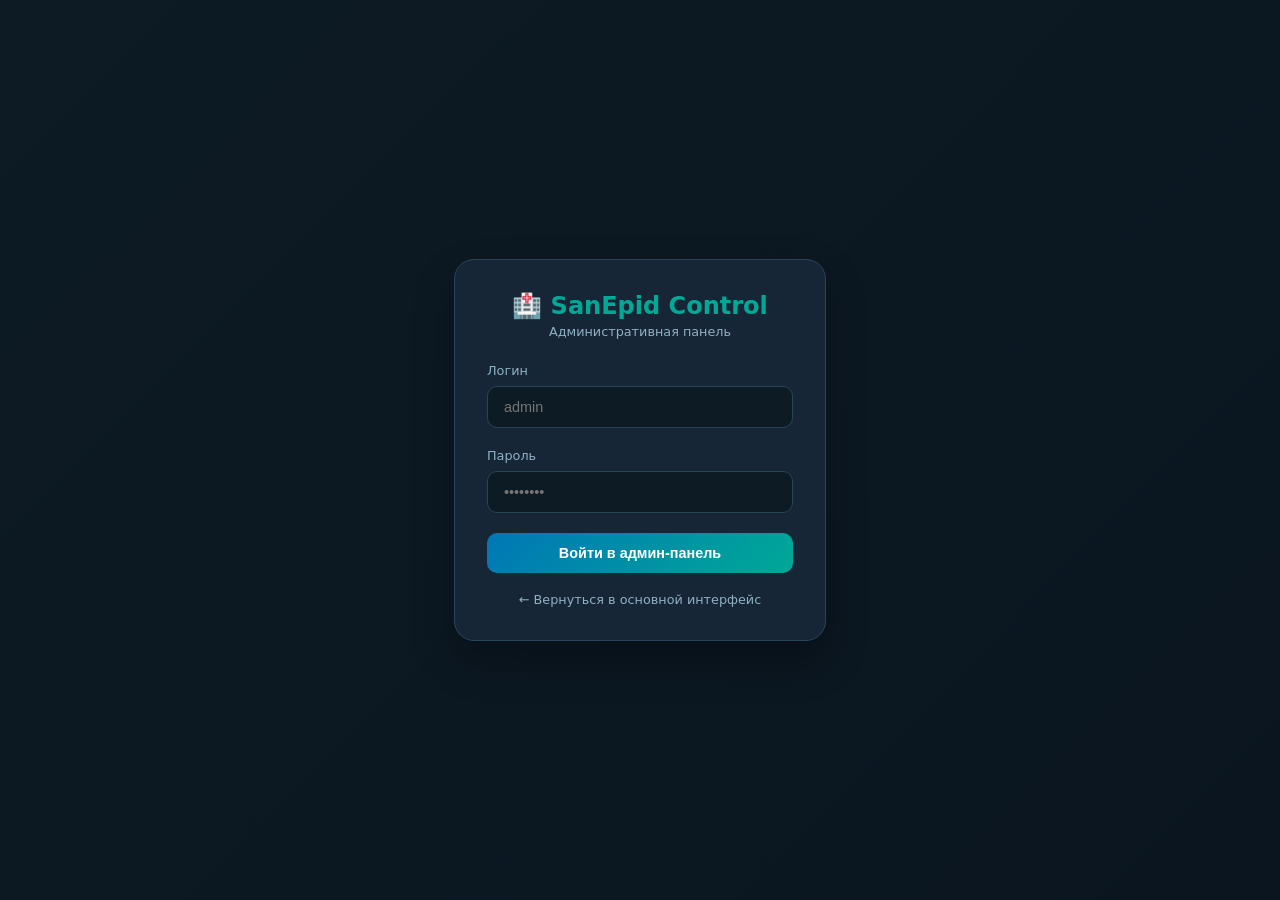
<file: admin/login.html>
<!DOCTYPE html>
<html lang="ru">
<head>
    <meta charset="UTF-8">
    <meta name="viewport" content="width=device-width, initial-scale=1.0">
    <title>SanEpid Control — Вход в админ-панель</title>
    <style>
        * {
            margin: 0;
            padding: 0;
            box-sizing: border-box;
        }
        
        body {
            font-family: 'Segoe UI', -apple-system, BlinkMacSystemFont, system-ui, sans-serif;
            background: linear-gradient(135deg, #0d1b24 0%, #0a1520 100%);
            min-height: 100vh;
            display: flex;
            align-items: center;
            justify-content: center;
        }
        
        .login-container {
            width: 100%;
            max-width: 420px;
            padding: 1.5rem;
        }
        
        .login-card {
            background: #162636;
            border: 1px solid #2a4558;
            border-radius: 20px;
            padding: 2rem;
            box-shadow: 0 20px 40px rgba(0, 0, 0, 0.3);
        }
        
        .logo {
            text-align: center;
            margin-bottom: 1.5rem;
        }
        
        .logo h1 {
            color: #00a896;
            font-size: 1.5rem;
        }
        
        .logo p {
            color: #8fb0c4;
            font-size: 0.8rem;
            margin-top: 0.25rem;
        }
        
        .form-group {
            margin-bottom: 1.25rem;
        }
        
        .form-group label {
            display: block;
            margin-bottom: 0.5rem;
            color: #8fb0c4;
            font-size: 0.8rem;
            font-weight: 500;
        }
        
        .form-group input {
            width: 100%;
            padding: 0.75rem 1rem;
            background: #0d1b24;
            border: 1px solid #2a4558;
            border-radius: 10px;
            color: #e8f2f8;
            font-size: 0.9rem;
            transition: all 0.2s;
        }
        
        .form-group input:focus {
            outline: none;
            border-color: #0077b6;
            box-shadow: 0 0 0 3px rgba(0, 119, 182, 0.2);
        }
        
        .btn {
            width: 100%;
            padding: 0.75rem;
            background: linear-gradient(135deg, #0077b6, #00a896);
            border: none;
            border-radius: 10px;
            color: white;
            font-size: 0.9rem;
            font-weight: 600;
            cursor: pointer;
            transition: all 0.2s;
        }
        
        .btn:hover {
            transform: translateY(-1px);
            box-shadow: 0 4px 12px rgba(0, 119, 182, 0.3);
        }
        
        .error-message {
            background: rgba(214, 40, 57, 0.2);
            border: 1px solid #d62839;
            border-radius: 8px;
            padding: 0.75rem;
            margin-bottom: 1rem;
            color: #d62839;
            font-size: 0.85rem;
            text-align: center;
        }
        
        .back-link {
            text-align: center;
            margin-top: 1rem;
        }
        
        .back-link a {
            color: #8fb0c4;
            text-decoration: none;
            font-size: 0.8rem;
        }
        
        .back-link a:hover {
            color: #0077b6;
        }
        
        .hidden {
            display: none;
        }
    </style>
</head>
<body>
    <div class="login-container">
        <div class="login-card">
            <div class="logo">
                <h1>🏥 SanEpid Control</h1>
                <p>Административная панель</p>
            </div>
            
            <div id="error-message" class="error-message hidden"></div>
            
            <form id="login-form">
                <div class="form-group">
                    <label>Логин</label>
                    <input type="text" id="username" autocomplete="username" placeholder="admin" required>
                </div>
                <div class="form-group">
                    <label>Пароль</label>
                    <input type="password" id="password" autocomplete="current-password" placeholder="••••••••" required>
                </div>
                <button type="submit" class="btn">Войти в админ-панель</button>
            </form>
            
            <div class="back-link">
                <a href="/">← Вернуться в основной интерфейс</a>
            </div>
        </div>
    </div>
    
    <script>
        const form = document.getElementById('login-form');
        const errorDiv = document.getElementById('error-message');
        
        function showError(message) {
            errorDiv.textContent = message;
            errorDiv.classList.remove('hidden');
            setTimeout(() => {
                errorDiv.classList.add('hidden');
            }, 5000);
        }
        
        form.addEventListener('submit', async (e) => {
            e.preventDefault();
            
            const username = document.getElementById('username').value.trim();
            const password = document.getElementById('password').value;
            
            if (!username || !password) {
                showError('Введите логин и пароль');
                return;
            }
            
            const submitBtn = form.querySelector('.btn');
            submitBtn.disabled = true;
            submitBtn.textContent = 'Вход...';
            
            try {
                const response = await fetch('/admin/login', {
                    method: 'POST',
                    headers: { 'Content-Type': 'application/json' },
                    body: JSON.stringify({ username, password })
                });
                
                const data = await response.json();
                
                if (response.ok && data.success && data.token) {
                    localStorage.setItem('admin_token', data.token);
                    localStorage.setItem('admin_user', JSON.stringify(data.user));
                    window.location.href = '/admin';
                } else {
                    showError(data.error || 'Ошибка входа');
                }
            } catch (error) {
                showError('Ошибка соединения с сервером');
            } finally {
                submitBtn.disabled = false;
                submitBtn.textContent = 'Войти в админ-панель';
            }
        });
    </script>
</body>
</html>
</file>
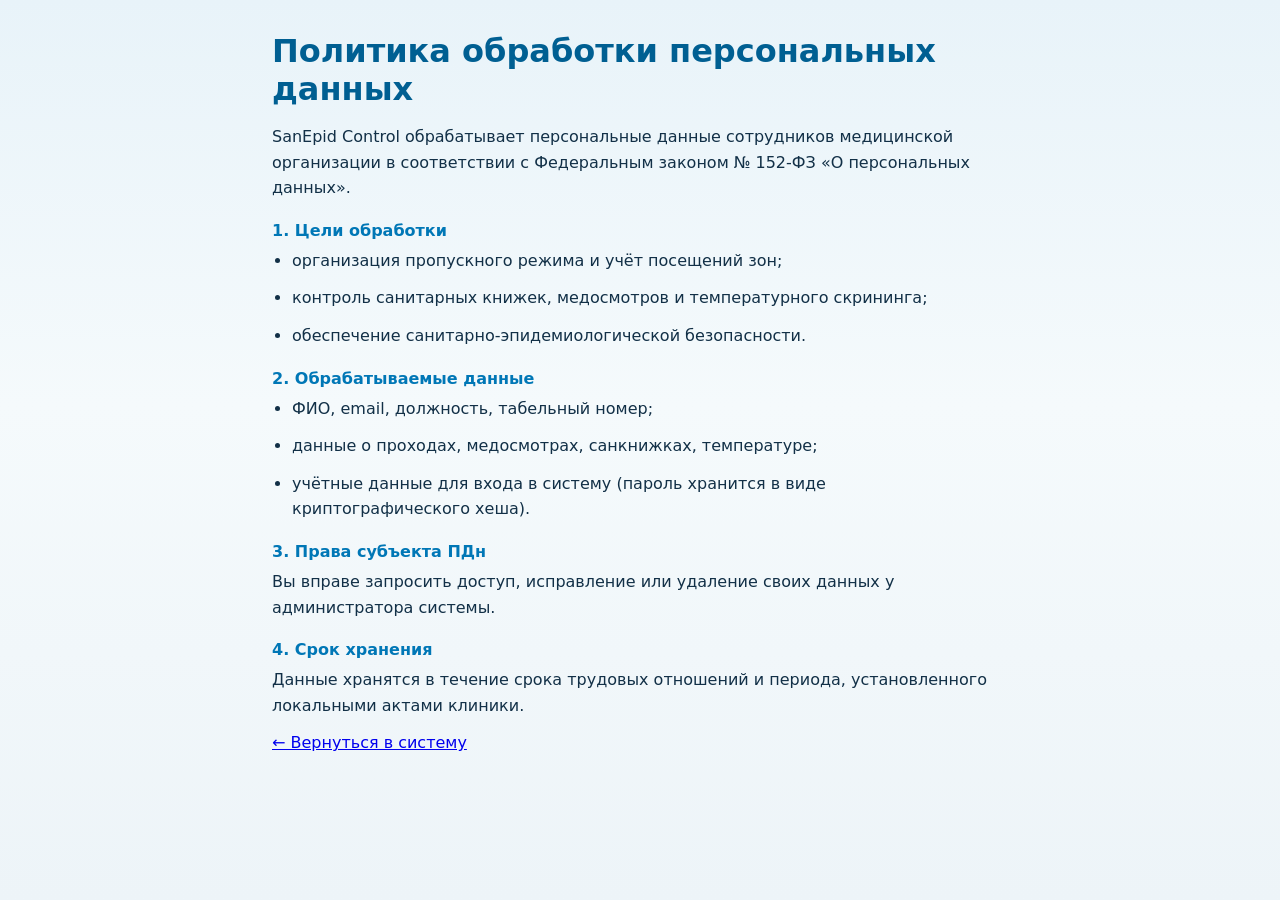
<file: frontend/legal/privacy.html>
<!DOCTYPE html>
<html lang="ru">
<head>
  <meta charset="UTF-8">
  <meta name="viewport" content="width=device-width, initial-scale=1.0">
  <title>Политика обработки ПДн — SanEpid Control</title>
  <link rel="stylesheet" href="../styles.css">
  <style>
    body { padding: 2rem; max-width: 800px; margin: 0 auto; }
    h1 { color: var(--primary-dark); margin-bottom: 1rem; }
    h2 { margin: 1.25rem 0 .5rem; font-size: 1rem; color: var(--primary); }
    p, li { line-height: 1.6; color: var(--text); margin-bottom: .75rem; }
    ul { padding-left: 1.25rem; }
  </style>
</head>
<body>
  <h1>Политика обработки персональных данных</h1>
  <p>SanEpid Control обрабатывает персональные данные сотрудников медицинской организации в соответствии с Федеральным законом № 152-ФЗ «О персональных данных».</p>
  <h2>1. Цели обработки</h2>
  <ul>
    <li>организация пропускного режима и учёт посещений зон;</li>
    <li>контроль санитарных книжек, медосмотров и температурного скрининга;</li>
    <li>обеспечение санитарно-эпидемиологической безопасности.</li>
  </ul>
  <h2>2. Обрабатываемые данные</h2>
  <ul>
    <li>ФИО, email, должность, табельный номер;</li>
    <li>данные о проходах, медосмотрах, санкнижках, температуре;</li>
    <li>учётные данные для входа в систему (пароль хранится в виде криптографического хеша).</li>
  </ul>
  <h2>3. Права субъекта ПДн</h2>
  <p>Вы вправе запросить доступ, исправление или удаление своих данных у администратора системы.</p>
  <h2>4. Срок хранения</h2>
  <p>Данные хранятся в течение срока трудовых отношений и периода, установленного локальными актами клиники.</p>
  <p><a href="/">← Вернуться в систему</a></p>
</body>
</html>
</file>
<file: frontend/styles.css>
:root {
  --bg: #eef5f9;
  --bg-soft: #f8fbfd;
  --surface: #ffffff;
  --surface-alt: #f0f7fb;
  --border: #c8dce8;
  --border-strong: #9ec4d8;
  --text: #123047;
  --muted: #5b7a8f;
  --primary: #0077b6;
  --primary-dark: #005f92;
  --primary-soft: #e3f2fa;
  --medical: #00a896;
  --medical-soft: #e6f7f4;
  --danger: #d62839;
  --danger-soft: #fdecee;
  --warning: #e09f3e;
  --warning-soft: #fff6e8;
  --success: #2a9d8f;
  --success-soft: #e8f7f4;
  --shadow: 0 10px 30px rgba(18, 48, 71, 0.08);
  --radius: 16px;
  --font: "Manrope", "Segoe UI", system-ui, sans-serif;
}

* { box-sizing: border-box; margin: 0; padding: 0; }

body {
  font-family: var(--font);
  background: linear-gradient(180deg, #e8f3f9 0%, #f5fafc 45%, #edf4f8 100%);
  color: var(--text);
  min-height: 100vh;
}

.bg-pattern {
  position: fixed; inset: 0; pointer-events: none; z-index: 0;
  background:
    radial-gradient(circle at 10% 20%, rgba(0, 119, 182, 0.08), transparent 25%),
    radial-gradient(circle at 90% 10%, rgba(0, 168, 150, 0.08), transparent 22%),
    linear-gradient(rgba(255,255,255,.35) 1px, transparent 1px),
    linear-gradient(90deg, rgba(255,255,255,.35) 1px, transparent 1px);
  background-size: auto, auto, 28px 28px, 28px 28px;
}

#app {
  min-height: 100vh;
  display: flex;
  flex-direction: column;
  position: relative;
  z-index: 1;
}

.topbar {
  display: flex;
  align-items: center;
  gap: 1rem;
  flex-wrap: wrap;
  padding: 1rem 1.5rem;
  background: rgba(255,255,255,.92);
  border-bottom: 1px solid var(--border);
  backdrop-filter: blur(10px);
  position: sticky;
  top: 0;
  z-index: 100;
  box-shadow: 0 4px 18px rgba(18, 48, 71, 0.04);
}

.brand { display: flex; align-items: center; gap: .85rem; }

.logo {
  width: 48px; height: 48px; border-radius: 14px;
  background: linear-gradient(145deg, var(--primary), var(--medical));
  display: grid; place-items: center;
  color: #fff;
  box-shadow: 0 8px 18px rgba(0, 119, 182, 0.25);
}
.logo svg { width: 24px; height: 24px; }

.brand h1 {
  font-size: 1.15rem;
  font-weight: 800;
  letter-spacing: -.02em;
  color: var(--primary-dark);
}
.brand p { font-size: .78rem; color: var(--muted); margin-top: .1rem; }

nav {
  display: flex;
  gap: .4rem;
  flex-wrap: wrap;
  flex: 1;
  justify-content: center;
}

nav button {
  background: var(--surface);
  border: 1px solid var(--border);
  color: var(--muted);
  padding: .5rem .85rem;
  border-radius: 999px;
  cursor: pointer;
  font-size: .82rem;
  font-weight: 600;
  font-family: inherit;
  transition: .15s ease;
}

nav button:hover {
  color: var(--primary-dark);
  border-color: var(--border-strong);
  background: var(--primary-soft);
}

nav button.active {
  color: #fff;
  border-color: transparent;
  background: linear-gradient(135deg, var(--primary), var(--medical));
  box-shadow: 0 6px 16px rgba(0, 119, 182, 0.22);
}

.user-info {
  font-size: .82rem;
  color: var(--muted);
  background: var(--surface-alt);
  border: 1px solid var(--border);
  border-radius: 12px;
  padding: .55rem .8rem;
  min-width: 140px;
}
.user-info strong { color: var(--text); display: block; }

main {
  flex: 1;
  padding: 1.5rem;
  max-width: 1180px;
  width: 100%;
  margin: 0 auto;
}

.footer {
  text-align: center;
  padding: 1rem;
  color: var(--muted);
  font-size: .75rem;
  border-top: 1px solid var(--border);
  background: rgba(255,255,255,.75);
}
.footer .dot { opacity: .45; margin: 0 .35rem; }

.hidden { display: none !important; }

.boot-screen {
  text-align: center;
  padding: 4rem 1rem;
  color: var(--muted);
}
.boot-icon {
  width: 56px; height: 56px; margin: 0 auto 1rem;
  border-radius: 50%;
  background: var(--primary-soft);
  color: var(--primary);
  display: grid; place-items: center;
  font-size: 2rem; font-weight: 700;
}

.card {
  background: var(--surface);
  border: 1px solid var(--border);
  border-radius: var(--radius);
  padding: 1.25rem;
  margin-bottom: 1rem;
  box-shadow: var(--shadow);
}
.card h2, .card h3 { font-size: 1rem; margin-bottom: .85rem; color: var(--primary-dark); }
.card h3 { font-size: .92rem; color: var(--muted); font-weight: 700; text-transform: uppercase; letter-spacing: .04em; }

.grid { display: grid; gap: 1rem; }
.grid-2 { grid-template-columns: repeat(auto-fit, minmax(280px, 1fr)); }
.grid-3 { grid-template-columns: repeat(auto-fit, minmax(200px, 1fr)); }
.grid-4 { grid-template-columns: repeat(auto-fit, minmax(170px, 1fr)); }

.stat {
  background: var(--surface);
  border: 1px solid var(--border);
  border-radius: var(--radius);
  padding: 1.1rem;
  text-align: center;
  box-shadow: var(--shadow);
  position: relative;
  overflow: hidden;
}
.stat::before {
  content: "";
  position: absolute; top: 0; left: 0; right: 0; height: 4px;
  background: linear-gradient(90deg, var(--primary), var(--medical));
}
.stat .num { font-size: 2rem; font-weight: 800; color: var(--primary); line-height: 1.1; }
.stat .label { font-size: .78rem; color: var(--muted); margin-top: .35rem; font-weight: 600; }
.stat.danger::before { background: var(--danger); }
.stat.danger .num { color: var(--danger); }
.stat.warning::before { background: var(--warning); }
.stat.warning .num { color: var(--warning); }

.btn {
  display: inline-flex;
  align-items: center;
  justify-content: center;
  gap: .45rem;
  padding: .65rem 1.1rem;
  border-radius: 12px;
  border: none;
  cursor: pointer;
  font-size: .875rem;
  font-weight: 700;
  font-family: inherit;
  transition: .15s ease;
}
.btn-primary {
  background: linear-gradient(135deg, var(--primary), var(--medical));
  color: #fff;
  box-shadow: 0 8px 18px rgba(0, 119, 182, 0.22);
}
.btn-primary:hover { transform: translateY(-1px); filter: brightness(1.03); }
.btn-ghost {
  background: var(--surface);
  color: var(--primary-dark);
  border: 1px solid var(--border-strong);
}
.btn-ghost:hover { background: var(--primary-soft); }
.btn-danger { background: var(--danger); color: #fff; }
.btn-sm { padding: .45rem .75rem; font-size: .8rem; border-radius: 10px; }

.form-group { margin-bottom: .9rem; }
.form-group label {
  display: block;
  font-size: .78rem;
  color: var(--muted);
  margin-bottom: .35rem;
  font-weight: 700;
  text-transform: uppercase;
  letter-spacing: .03em;
}
.form-group input,
.form-group select,
.form-group textarea {
  width: 100%;
  padding: .7rem .85rem;
  border-radius: 12px;
  border: 1px solid var(--border);
  background: var(--bg-soft);
  color: var(--text);
  font-size: .92rem;
  font-family: inherit;
}
.form-group input:focus,
.form-group select:focus,
.form-group textarea:focus {
  outline: none;
  border-color: var(--primary);
  box-shadow: 0 0 0 3px rgba(0, 119, 182, 0.12);
  background: #fff;
}
.form-row { display: grid; grid-template-columns: 1fr 1fr; gap: .85rem; }
@media (max-width: 600px) { .form-row { grid-template-columns: 1fr; } }

table { width: 100%; border-collapse: collapse; font-size: .85rem; }
th, td { padding: .7rem .8rem; text-align: left; border-bottom: 1px solid var(--border); }
th {
  color: var(--muted);
  font-weight: 700;
  font-size: .72rem;
  text-transform: uppercase;
  letter-spacing: .04em;
  background: var(--surface-alt);
}
tr:hover td { background: rgba(0, 119, 182, 0.03); }

.badge {
  display: inline-block;
  padding: .2rem .55rem;
  border-radius: 999px;
  font-size: .68rem;
  font-weight: 800;
  letter-spacing: .02em;
}
.badge-success { background: var(--success-soft); color: var(--success); }
.badge-danger { background: var(--danger-soft); color: var(--danger); }
.badge-warning { background: var(--warning-soft); color: var(--warning); }
.badge-info { background: var(--primary-soft); color: var(--primary); }

.auth-wrap { max-width: 460px; margin: 2rem auto; }
.auth-wrap .card { padding: 1.75rem; border-top: 4px solid var(--medical); }
.auth-wrap h2 {
  text-align: center;
  margin-bottom: .35rem;
  color: var(--primary-dark);
  font-size: 1.35rem;
}
.auth-card-head { display: flex; justify-content: space-between; align-items: center; gap: .5rem; margin-bottom: .35rem; }
.auth-card-head h2 { margin: 0; text-align: left; flex: 1; }
.auth-subtitle {
  text-align: center;
  color: var(--muted);
  font-size: .85rem;
  margin-bottom: 1.25rem;
}
.auth-features {
  display: grid;
  grid-template-columns: 1fr 1fr;
  gap: .55rem;
  margin-top: 1.1rem;
}
.auth-feature {
  background: var(--surface-alt);
  border: 1px solid var(--border);
  border-radius: 12px;
  padding: .65rem .75rem;
  font-size: .75rem;
  color: var(--muted);
  font-weight: 600;
}
.tabs { display: flex; gap: .5rem; margin-bottom: 1.25rem; background: var(--surface-alt); padding: .35rem; border-radius: 12px; }
.tabs button { flex: 1; border-radius: 10px !important; }

.toolbar { display: flex; gap: .75rem; flex-wrap: wrap; margin-bottom: 1rem; align-items: center; }
.toolbar input, .toolbar select {
  padding: .55rem .75rem;
  border-radius: 10px;
  border: 1px solid var(--border);
  background: #fff;
  color: var(--text);
  font-family: inherit;
}

.pass-result {
  padding: 1.25rem;
  border-radius: var(--radius);
  margin-top: 1rem;
  text-align: center;
  font-weight: 600;
}
.pass-result.allowed { background: var(--success-soft); border: 1px solid var(--success); color: var(--success); }
.pass-result.denied { background: var(--danger-soft); border: 1px solid var(--danger); color: var(--danger); }
.pass-result h3 { font-size: 1.25rem; margin-bottom: .45rem; }

.toast {
  position: fixed;
  bottom: 1.5rem;
  right: 1.5rem;
  padding: .9rem 1.2rem;
  border-radius: 12px;
  background: #fff;
  border: 1px solid var(--border);
  box-shadow: var(--shadow);
  z-index: 999;
  max-width: 360px;
  font-weight: 600;
}
.toast.error { border-color: var(--danger); color: var(--danger); background: var(--danger-soft); }
.toast.success { border-color: var(--success); color: var(--success); background: var(--success-soft); }

.empty { text-align: center; padding: 2rem; color: var(--muted); }
.actions { display: flex; gap: .4rem; flex-wrap: wrap; }

.page-title {
  font-size: 1.5rem;
  margin-bottom: 1rem;
  font-weight: 800;
  color: var(--primary-dark);
  letter-spacing: -.02em;
}
.page-title::after {
  content: "";
  display: block;
  width: 64px;
  height: 4px;
  margin-top: .45rem;
  border-radius: 999px;
  background: linear-gradient(90deg, var(--primary), var(--medical));
}

.hero-strip {
  display: grid;
  grid-template-columns: repeat(auto-fit, minmax(180px, 1fr));
  gap: .75rem;
  margin-bottom: 1rem;
}
.hero-chip {
  background: var(--surface);
  border: 1px solid var(--border);
  border-radius: 14px;
  padding: .85rem 1rem;
  display: flex;
  align-items: center;
  gap: .65rem;
  box-shadow: var(--shadow);
}
.hero-chip .icon {
  width: 36px; height: 36px; border-radius: 10px;
  display: grid; place-items: center;
  background: var(--primary-soft);
  color: var(--primary);
  font-weight: 800;
}
.hero-chip strong { display: block; font-size: .85rem; }
.hero-chip span { font-size: .75rem; color: var(--muted); }

.modal-overlay {
  position: fixed; inset: 0;
  background: rgba(18, 48, 71, 0.35);
  z-index: 200;
  display: grid; place-items: center;
  padding: 1rem;
  backdrop-filter: blur(3px);
}
.modal {
  background: var(--surface);
  border: 1px solid var(--border);
  border-radius: var(--radius);
  padding: 1.5rem;
  max-width: 520px;
  width: 100%;
  box-shadow: var(--shadow);
}
.modal h3 { margin-bottom: 1rem; color: var(--primary-dark); }
.modal-actions { display: flex; gap: .5rem; justify-content: flex-end; margin-top: 1rem; }

.pagination { display: flex; gap: .5rem; align-items: center; margin-top: 1rem; justify-content: center; }

.reg-steps {
  display: flex; gap: .5rem; margin-bottom: 1.25rem; flex-wrap: wrap;
}
.reg-step {
  flex: 1; min-width: 90px; text-align: center; padding: .55rem .4rem;
  border-radius: 10px; background: var(--surface-alt); border: 1px solid var(--border);
  font-size: .72rem; font-weight: 700; color: var(--muted);
}
.reg-step.active { background: var(--primary-soft); color: var(--primary-dark); border-color: var(--primary); }
.reg-step.done { background: var(--success-soft); color: var(--success); border-color: var(--success); }

.consent-box {
  background: var(--surface-alt);
  border: 1px solid var(--border);
  border-radius: 12px;
  padding: .85rem;
  margin-bottom: .65rem;
}
.consent-box label {
  display: flex; gap: .6rem; align-items: flex-start;
  font-size: .82rem; color: var(--text); cursor: pointer; font-weight: 500;
}
.consent-box input { margin-top: .15rem; accent-color: var(--primary); }
.consent-box a { color: var(--primary); }

.captcha-box {
  display: flex; gap: .75rem; align-items: center; flex-wrap: wrap;
  margin-bottom: .85rem;
}
.captcha-q { font-weight: 800; color: var(--primary-dark); flex: 1; min-width: 160px; }

.dev-code {
  margin-top: .75rem; padding: .65rem .85rem;
  background: var(--primary-soft); border-radius: 10px;
  font-size: .8rem; color: var(--primary-dark); font-weight: 700;
}

.check-list { list-style: none; margin: .75rem 0; }
.check-list li {
  padding: .55rem .75rem; border-radius: 10px; margin-bottom: .4rem;
  display: flex; justify-content: space-between; gap: .5rem; font-size: .85rem;
}
.check-list li.ok { background: var(--success-soft); color: var(--success); }
.check-list li.bad { background: var(--danger-soft); color: var(--danger); }

.alert-banner {
  background: linear-gradient(90deg, var(--warning-soft), #fff);
  border: 1px solid var(--warning);
  border-radius: 14px;
  padding: 1rem 1.1rem;
  margin-bottom: 1rem;
  display: flex; justify-content: space-between; align-items: center; gap: 1rem; flex-wrap: wrap;
}
.alert-banner strong { color: var(--primary-dark); }

.reg-table-actions { display: flex; gap: .35rem; flex-wrap: wrap; }

.topbar-tools { display: flex; align-items: center; gap: .75rem; margin-left: auto; }
.live-clock { font-size: .78rem; color: var(--muted); font-weight: 600; font-variant-numeric: tabular-nums; white-space: nowrap; }
.notif-btn {
  position: relative; background: var(--surface); border: 1px solid var(--border);
  border-radius: 10px; padding: .4rem .65rem; cursor: pointer; font-size: 1rem;
}
.notif-count {
  position: absolute; top: -6px; right: -6px; background: var(--danger); color: #fff;
  font-size: .65rem; font-weight: 800; border-radius: 999px; min-width: 18px; height: 18px;
  display: grid; place-items: center; padding: 0 4px;
}

.card-head { display: flex; justify-content: space-between; align-items: center; margin-bottom: .85rem; }
.live-pill { font-size: .68rem; font-weight: 800; color: var(--success); animation: pulse 2s infinite; }
@keyframes pulse { 0%,100%{opacity:1} 50%{opacity:.5} }
.alert-banner.pulse { animation: bannerPulse 3s ease-in-out infinite; }
@keyframes bannerPulse { 0%,100%{box-shadow:0 0 0 0 rgba(224,159,62,.3)} 50%{box-shadow:0 0 0 8px rgba(224,159,62,0)} }

.zone-map { display: grid; grid-template-columns: repeat(auto-fit, minmax(140px, 1fr)); gap: .65rem; }
.zone-tile {
  text-align: left; padding: .85rem; border-radius: 14px; border: 2px solid var(--border);
  background: var(--surface-alt); cursor: pointer; transition: .2s; font-family: inherit;
}
.zone-tile:hover { border-color: var(--primary); transform: translateY(-2px); box-shadow: var(--shadow); }
.zone-tile.selected { border-color: var(--primary); background: var(--primary-soft); }
.zone-tile.occupied { border-color: var(--success); }
.zone-tile strong { display: block; font-size: .82rem; color: var(--primary-dark); margin-bottom: .25rem; }
.zone-tile small { display: block; font-size: .72rem; color: var(--muted); }
.zone-dot { width: 10px; height: 10px; border-radius: 50%; display: inline-block; margin-bottom: .35rem; }
.zone-person { margin-top: .35rem; font-weight: 600; }

.live-feed { max-height: 280px; overflow-y: auto; }
.live-item {
  display: grid; grid-template-columns: 44px 1fr auto; gap: .5rem; align-items: center;
  padding: .55rem .65rem; border-radius: 10px; margin-bottom: .35rem; font-size: .8rem;
  animation: slideIn .3s ease;
}
.live-item.ok { background: var(--success-soft); }
.live-item.bad { background: var(--danger-soft); }
.live-time { font-weight: 800; color: var(--muted); font-variant-numeric: tabular-nums; }
.live-badge { font-size: .65rem; font-weight: 800; }

.hourly-chart { width: 100%; height: 180px; display: block; }
.chart-legend { display: flex; gap: 1rem; margin-top: .5rem; font-size: .75rem; }
.chart-legend .lg.ok { color: var(--success); }
.chart-legend .lg.bad { color: var(--danger); }

.compliance-rings { display: grid; grid-template-columns: repeat(auto-fit, minmax(100px, 1fr)); gap: .75rem; }
.card-hint { font-size: .72rem; color: var(--muted); margin: -.25rem 0 .75rem; line-height: 1.45; }
.ring-card { text-align: center; cursor: help; }
.ring-svg { width: 64px; height: 64px; margin: 0 auto .35rem; }
.ring-bg { fill: none; stroke: #e8f0f5; stroke-width: 3; }
.ring-fill { fill: none; stroke-width: 3; stroke-linecap: round; transform: rotate(-90deg); transform-origin: 50% 50%; transition: stroke-dasharray .6s ease; }
.ring-text { font-size: .45rem; font-weight: 800; text-anchor: middle; fill: var(--text); }
.ring-card strong { display: block; font-size: .78rem; }
.ring-card small { font-size: .68rem; color: var(--muted); }
.ring-factors { display: flex; gap: .25rem; justify-content: center; margin-top: .25rem; flex-wrap: wrap; }
.rf { font-size: .62rem; padding: .1rem .3rem; border-radius: 4px; font-weight: 700; }
.rf.ok { background: #d8f3ef; color: #1a7a6e; }
.rf.warning { background: #fef3cd; color: #856404; }
.rf.failed, .rf.missing, .rf.expired { background: #fde8ea; color: #a61e2e; }
.factor-cells { white-space: nowrap; }

.terminal-card { position: relative; }
.terminal-led {
  border-radius: 16px; padding: 1.5rem; text-align: center; margin-bottom: 1.25rem;
  transition: .35s ease; border: 2px solid var(--border);
}
.terminal-led.idle { background: var(--surface-alt); }
.terminal-led.green { background: var(--success-soft); border-color: var(--success); box-shadow: 0 0 24px rgba(42,157,143,.25); }
.terminal-led.red { background: var(--danger-soft); border-color: var(--danger); box-shadow: 0 0 24px rgba(214,40,57,.25); animation: shake .4s ease; }
@keyframes shake { 0%,100%{transform:translateX(0)} 25%{transform:translateX(-4px)} 75%{transform:translateX(4px)} }
.led-icon { font-size: 2.5rem; font-weight: 800; }
.led-text { font-size: 1rem; font-weight: 800; margin-top: .35rem; letter-spacing: .04em; }
.checklist-info { list-style: none; }
.checklist-info li { padding: .45rem 0; border-bottom: 1px solid var(--border); font-size: .88rem; }

/* Auth hero / landing */
.auth-layout {
  display: grid; grid-template-columns: 1.1fr 420px; gap: 2rem; align-items: center;
  max-width: 1100px; margin: 2rem auto; padding: 0 1.5rem;
}
@media (max-width: 960px) {
  .auth-layout { grid-template-columns: 1fr; }
  .auth-hero { order: 2; }
}
.auth-hero h2 { font-size: 2rem; line-height: 1.15; color: var(--primary-dark); margin: .75rem 0; }
.hero-badge {
  display: inline-block; font-size: .72rem; font-weight: 800; letter-spacing: .06em; text-transform: uppercase;
  color: var(--medical); background: var(--medical-soft); padding: .35rem .65rem; border-radius: 999px;
}
.hero-lead { color: var(--muted); line-height: 1.55; max-width: 520px; margin-bottom: 1.25rem; }
.hero-demo { display: flex; gap: .75rem; flex-wrap: wrap; margin-bottom: 1.25rem; }
.hero-stat {
  background: var(--surface); border: 1px solid var(--border); border-radius: 14px; padding: .85rem 1rem; min-width: 120px;
  box-shadow: var(--shadow);
}
.hero-stat.ok { border-color: var(--success); }
.hero-stat.warn { border-color: var(--warning); }
.hero-num { display: block; font-size: 1.6rem; font-weight: 800; color: var(--primary-dark); font-variant-numeric: tabular-nums; }
.hero-stat small { color: var(--muted); font-size: .72rem; }
.hero-features { list-style: none; display: grid; gap: .45rem; font-size: .88rem; color: var(--text); }

.email-sent-banner {
  display: flex; gap: .85rem; align-items: flex-start;
  background: linear-gradient(135deg, var(--primary-soft), var(--medical-soft));
  border: 1px solid var(--border-strong); border-radius: 14px; padding: 1rem; margin-bottom: 1rem;
}
.email-sent-icon {
  width: 44px; height: 44px; border-radius: 12px; background: var(--primary); color: #fff;
  display: grid; place-items: center; font-size: 1.25rem; flex-shrink: 0;
}
.email-sent-banner p { font-size: .82rem; color: var(--muted); margin-top: .25rem; }
.resend-timer { font-size: .78rem; color: var(--muted); text-align: center; margin-top: .5rem; }

.smtp-status {
  display: flex; align-items: center; gap: .65rem; padding: .85rem 1rem; border-radius: 12px; font-weight: 600; margin-top: .75rem;
}
.smtp-status.ok { background: var(--success-soft); color: var(--success); }
.smtp-status.bad { background: var(--danger-soft); color: var(--danger); }
.smtp-dot { width: 10px; height: 10px; border-radius: 50%; background: currentColor; }
.smtp-meta { list-style: none; margin-top: 1rem; font-size: .85rem; }
.smtp-meta li { padding: .35rem 0; border-bottom: 1px solid var(--border); }

.cmd-palette { position: fixed; inset: 0; z-index: 1000; }
.cmd-palette.hidden { display: none; }
.cmd-backdrop { position: absolute; inset: 0; background: rgba(18,48,71,.35); backdrop-filter: blur(4px); }
.cmd-panel {
  position: relative; max-width: 520px; margin: 12vh auto 0; background: var(--surface);
  border-radius: 16px; box-shadow: var(--shadow); overflow: hidden; border: 1px solid var(--border);
}
.cmd-panel input {
  width: 100%; border: 0; border-bottom: 1px solid var(--border); padding: 1rem 1.1rem; font-size: 1rem; font-family: inherit;
}
.cmd-list button {
  display: block; width: 100%; text-align: left; padding: .75rem 1.1rem; border: 0; background: transparent;
  cursor: pointer; font-family: inherit; font-size: .92rem;
}
.cmd-list button:hover { background: var(--primary-soft); }

.tour-overlay { position: fixed; inset: 0; z-index: 1100; pointer-events: none; }
.tour-overlay.hidden { display: none; }
.tour-spotlight {
  position: fixed; border: 2px solid var(--primary); border-radius: 16px;
  box-shadow: 0 0 0 9999px rgba(18,48,71,.55); pointer-events: none; transition: .25s ease;
}
.tour-card {
  position: fixed; width: 320px; background: var(--surface); border-radius: 16px; padding: 1rem 1.1rem;
  box-shadow: var(--shadow); pointer-events: auto; border: 1px solid var(--border);
}
.tour-step-label { font-size: .72rem; font-weight: 800; color: var(--muted); text-transform: uppercase; }
.tour-card h3 { margin: .35rem 0; color: var(--primary-dark); }
.tour-card p { font-size: .88rem; color: var(--muted); line-height: 1.5; }
.tour-actions { display: flex; justify-content: flex-end; gap: .5rem; margin-top: 1rem; }
.tour-highlight { position: relative; z-index: 1101; }

body.kiosk-mode .topbar nav,
body.kiosk-mode .topbar-tools,
body.kiosk-mode .footer { display: none !important; }
body.kiosk-mode #view { padding: 1rem; }
body.kiosk-mode .terminal-led { padding: 2.5rem; }
body.kiosk-mode .led-icon { font-size: 4rem; }

@keyframes slideIn { from { opacity: 0; transform: translateY(6px); } to { opacity: 1; transform: none; } }

/* Dark theme */
[data-theme="dark"] {
  --bg: #0d1b24;
  --bg-soft: #122331;
  --surface: #162636;
  --surface-alt: #1a2d3d;
  --border: #2a4558;
  --border-strong: #3d6278;
  --text: #e8f2f8;
  --muted: #8fb0c4;
  --primary-soft: #123248;
  --medical-soft: #123530;
  --danger-soft: #3a1520;
  --warning-soft: #3a2a12;
  --success-soft: #123530;
  --shadow: 0 10px 30px rgba(0, 0, 0, 0.35);
}
[data-theme="dark"] body {
  background: linear-gradient(180deg, #0a1520 0%, #0d1b24 50%, #101f2a 100%);
}
[data-theme="dark"] .bg-pattern { opacity: .35; }
[data-theme="dark"] .topbar { background: rgba(22, 38, 54, .95); }
[data-theme="dark"] .card { background: var(--surface); }

.theme-btn, .notif-btn {
  background: var(--surface); border: 1px solid var(--border);
  border-radius: 10px; padding: .4rem .65rem; cursor: pointer; font-size: 1rem;
}
.theme-btn:hover, .notif-btn:hover { border-color: var(--primary); transform: scale(1.05); }
.notif-count.pulse-badge { animation: badgePulse 1.5s ease infinite; }
@keyframes badgePulse { 0%,100%{transform:scale(1)} 50%{transform:scale(1.15)} }

.bg-particles {
  position: fixed; inset: 0; pointer-events: none; z-index: 0; opacity: .7;
}

.captcha-image-box {
  flex-direction: column; align-items: stretch; background: var(--surface-alt);
  border: 1px dashed var(--border-strong); border-radius: 12px; padding: .85rem;
}
.captcha-img {
  width: 100%; max-width: 220px; height: auto; border-radius: 8px;
  border: 1px solid var(--border); cursor: pointer; display: block; margin-bottom: .65rem;
}
.captcha-input-row { display: flex; gap: .5rem; align-items: center; }
.captcha-hint { display: block; margin-top: .45rem; font-size: .72rem; color: var(--muted); }

.hero-live-note { font-size: .75rem; color: var(--success); font-weight: 700; margin-bottom: 1rem; }

.actions { display: flex; gap: .35rem; flex-wrap: wrap; }
nav button, .toolbar button, table button { cursor: pointer; pointer-events: auto; }

.confetti-piece {
  position: fixed; z-index: 9999; font-size: 1.2rem; font-weight: 800; pointer-events: none;
  animation: confettiFly 1.1s ease-out forwards;
}
@keyframes confettiFly {
  from { transform: translate(0,0) scale(1); opacity: 1; }
  to { transform: translate(var(--dx), var(--dy)) scale(.5); opacity: 0; }
}

.stat { transition: transform .2s ease, box-shadow .2s ease; }
.stat:hover { transform: translateY(-3px); box-shadow: 0 14px 32px rgba(0,119,182,.12); }
.zone-tile { transition: transform .2s ease, box-shadow .2s ease, border-color .2s; }
.card { transition: box-shadow .2s ease; }
.card:hover { box-shadow: 0 14px 36px rgba(18, 48, 71, 0.1); }

/* === Polish / wow effects === */
#view.page-enter { animation: pageIn .45s cubic-bezier(.2,.8,.2,1) both; }
@keyframes pageIn {
  from { opacity: 0; transform: translateY(14px) scale(.985); }
  to { opacity: 1; transform: none; }
}
.stagger-in { animation: staggerUp .55s cubic-bezier(.2,.8,.2,1) both; }
@keyframes staggerUp {
  from { opacity: 0; transform: translateY(18px); }
  to { opacity: 1; transform: none; }
}

.ripple-host { position: relative; overflow: hidden; }
.ripple {
  position: absolute; border-radius: 50%; background: rgba(255,255,255,.45);
  transform: scale(0); animation: rippleAnim .6s ease-out; pointer-events: none;
}
@keyframes rippleAnim { to { transform: scale(2.5); opacity: 0; } }

.logo-glow { animation: logoPulse 3s ease-in-out infinite; }
@keyframes logoPulse {
  0%,100% { box-shadow: 0 8px 18px rgba(0,119,182,.25); }
  50% { box-shadow: 0 8px 28px rgba(0,168,150,.45), 0 0 0 6px rgba(0,168,150,.08); }
}

.auth-hero {
  position: relative;
  overflow: hidden;
}
.auth-hero::before {
  content: "";
  position: absolute; inset: -40%;
  background: conic-gradient(from 180deg, transparent, rgba(0,119,182,.06), transparent, rgba(0,168,150,.08), transparent);
  animation: auroraSpin 14s linear infinite;
  pointer-events: none;
}
@keyframes auroraSpin { to { transform: rotate(360deg); } }
.auth-hero > * { position: relative; z-index: 1; }

.welcome-splash {
  position: fixed; inset: 0; z-index: 2000;
  display: grid; place-items: center;
  background: rgba(18,48,71,.55); backdrop-filter: blur(8px);
  opacity: 0; pointer-events: none; transition: opacity .45s ease;
}
.welcome-splash.show { opacity: 1; pointer-events: auto; }
.welcome-card {
  text-align: center; padding: 2rem 2.5rem; border-radius: 20px;
  background: linear-gradient(145deg, var(--surface), var(--surface-alt));
  border: 1px solid var(--border); box-shadow: 0 24px 60px rgba(0,0,0,.2);
  animation: welcomePop .6s cubic-bezier(.2,.8,.2,1);
}
@keyframes welcomePop {
  from { transform: scale(.8); opacity: 0; }
  to { transform: scale(1); opacity: 1; }
}
.welcome-icon {
  width: 56px; height: 56px; margin: 0 auto .75rem; border-radius: 16px;
  background: linear-gradient(135deg, var(--primary), var(--medical));
  color: #fff; font-size: 1.8rem; font-weight: 800; display: grid; place-items: center;
}
.welcome-label { font-size: .85rem; color: var(--muted); text-transform: uppercase; letter-spacing: .08em; }
.welcome-name { font-size: 1.35rem; font-weight: 800; color: var(--primary-dark); margin: .35rem 0; }

.footer-status { font-size: .72rem; color: var(--muted); display: inline-flex; align-items: center; gap: .35rem; }
.status-dot { width: 7px; height: 7px; border-radius: 50%; display: inline-block; }
.status-dot.ok { background: var(--success); box-shadow: 0 0 8px var(--success); animation: statusBlink 2s infinite; }
.status-dot.bad { background: var(--danger); }
@keyframes statusBlink { 0%,100%{opacity:1} 50%{opacity:.45} }

.toast {
  display: flex; align-items: center; gap: .65rem;
  min-width: 240px;
}
.toast-pop { animation: toastPop .4s cubic-bezier(.2,.8,.2,1); }
@keyframes toastPop {
  0% { transform: translateY(20px) scale(.9); opacity: 0; }
  60% { transform: translateY(-4px) scale(1.02); }
  100% { transform: none; opacity: 1; }
}
.toast-icon {
  width: 28px; height: 28px; border-radius: 8px; display: grid; place-items: center;
  font-weight: 800; font-size: .85rem; flex-shrink: 0;
}
.toast.success .toast-icon { background: var(--success-soft); color: var(--success); }
.toast.error .toast-icon { background: var(--danger-soft); color: var(--danger); }
.toast.info .toast-icon { background: var(--primary-soft); color: var(--primary); }
.toast.warning .toast-icon { background: var(--warning-soft); color: var(--warning); }

.terminal-card.scan-active { position: relative; overflow: hidden; }
.terminal-scanline {
  position: absolute; left: 0; right: 0; height: 2px; top: 0;
  background: linear-gradient(90deg, transparent, var(--success), transparent);
  animation: scanMove 2.5s ease-in-out infinite; pointer-events: none; opacity: .6;
}
@keyframes scanMove {
  0% { top: 10%; opacity: 0; }
  20% { opacity: .7; }
  80% { opacity: .7; }
  100% { top: 90%; opacity: 0; }
}

.spark {
  position: fixed; width: 6px; height: 6px; border-radius: 50%;
  background: var(--medical); pointer-events: none; z-index: 9999;
  animation: sparkFly .8s ease-out forwards;
}
@keyframes sparkFly {
  to { transform: translate(var(--tx), var(--ty)) scale(0); opacity: 0; }
}

.glass-card {
  backdrop-filter: blur(12px);
  background: rgba(255,255,255,.82);
  border: 1px solid rgba(255,255,255,.6);
}
[data-theme="dark"] .glass-card {
  background: rgba(22, 38, 54, .88);
  border-color: rgba(255,255,255,.08);
}

table tbody tr { transition: background .15s, transform .15s; }
table tbody tr:hover { background: var(--primary-soft); transform: scale(1.005); }

.live-item { animation: slideIn .35s ease; }
.zone-tile.occupied { animation: zonePulse 2.5s ease infinite; }
@keyframes zonePulse {
  0%,100% { box-shadow: 0 0 0 0 rgba(42,157,143,.0); }
  50% { box-shadow: 0 0 0 4px rgba(42,157,143,.15); }
}

.pass-result.allowed { animation: successPop .5s ease; }
@keyframes successPop {
  0% { transform: scale(.95); }
  50% { transform: scale(1.02); }
  100% { transform: scale(1); }
}

#view .page-title {
  background: linear-gradient(90deg, var(--primary-dark), var(--medical));
  -webkit-background-clip: text;
  background-clip: text;
  color: transparent;
}

.boot-screen .boot-icon { animation: bootSpin 1.2s ease-in-out infinite; }
@keyframes bootSpin {
  0%,100% { transform: rotate(0deg) scale(1); }
  50% { transform: rotate(180deg) scale(1.08); }
}

.shortcut-hint {
  display: inline-flex; gap: .5rem; flex-wrap: wrap;
  font-size: .72rem; font-weight: 700; color: var(--muted);
  background: var(--surface); border: 1px dashed var(--border);
  border-radius: 999px; padding: .35rem .85rem; margin-bottom: 1rem;
  animation: hintFade 8s ease forwards;
}
@keyframes hintFade {
  0%,70% { opacity: 1; }
  100% { opacity: 0; pointer-events: none; }
}
</file>
